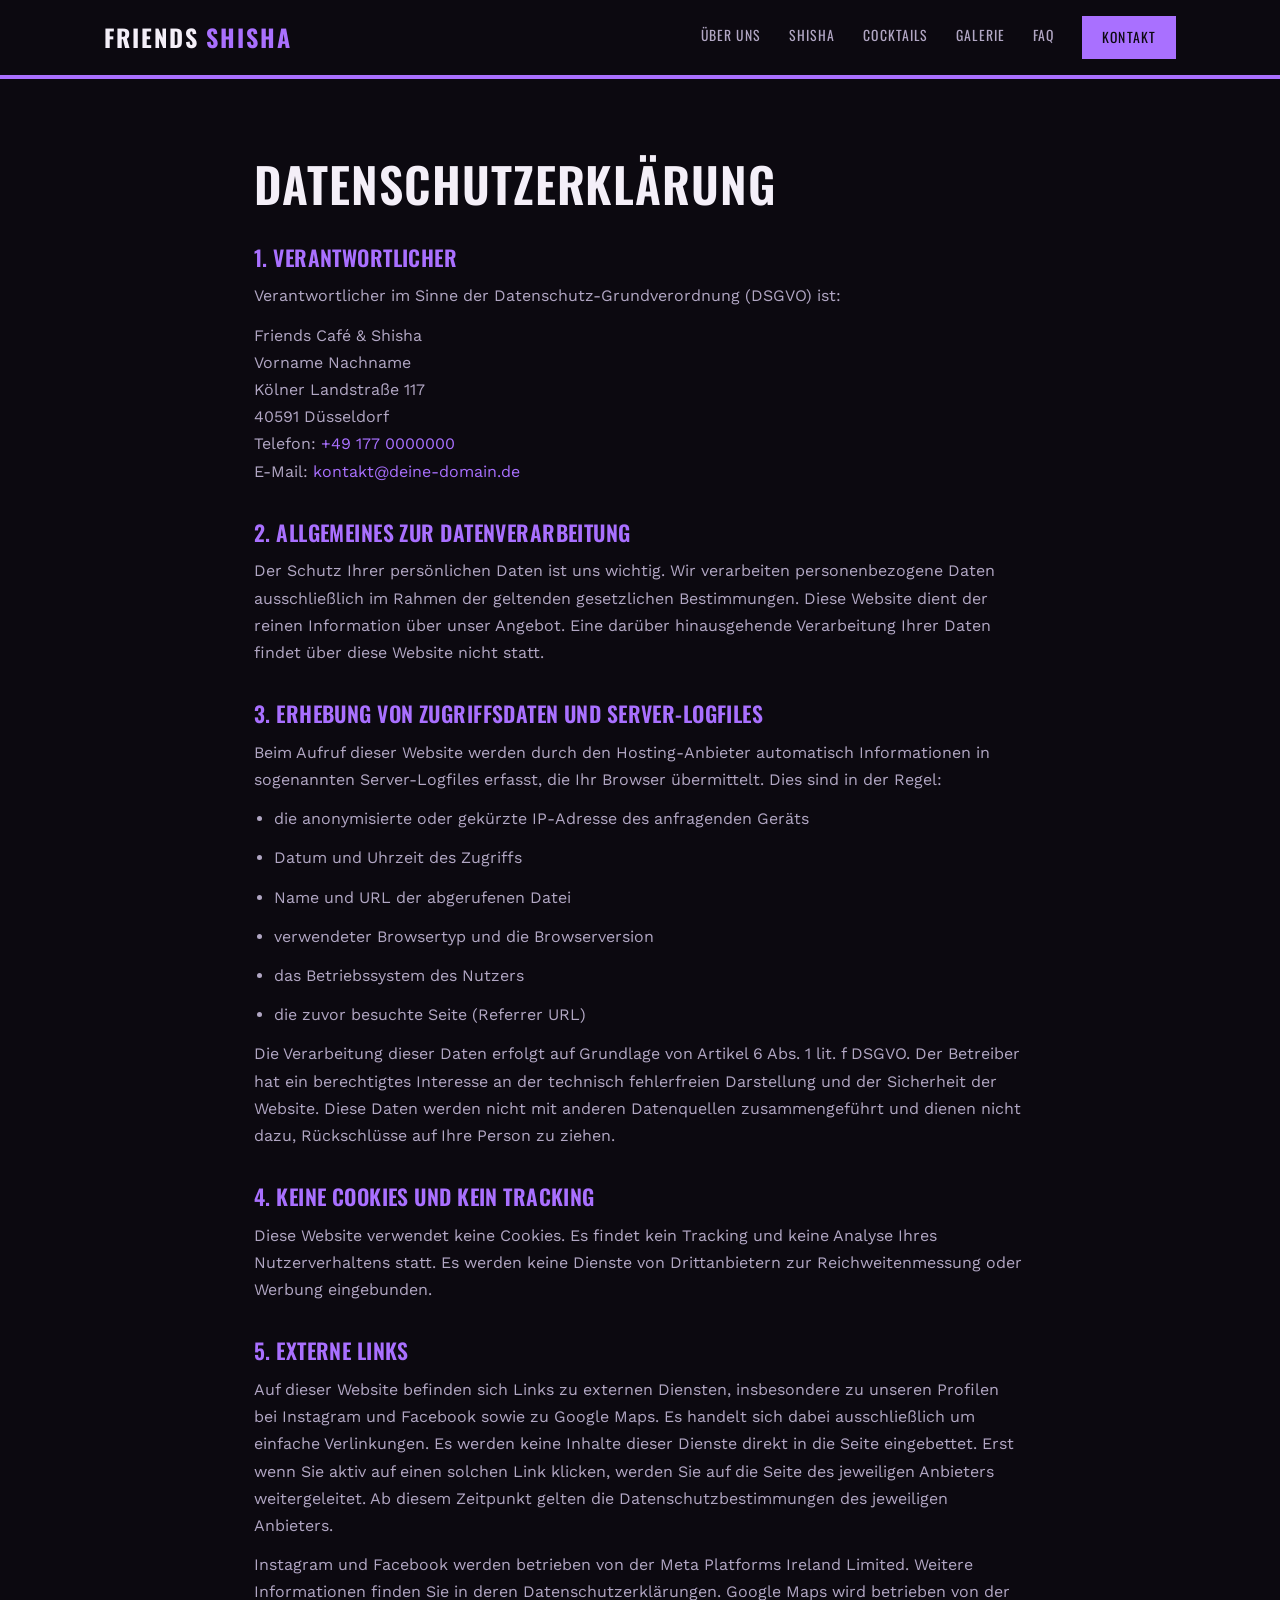
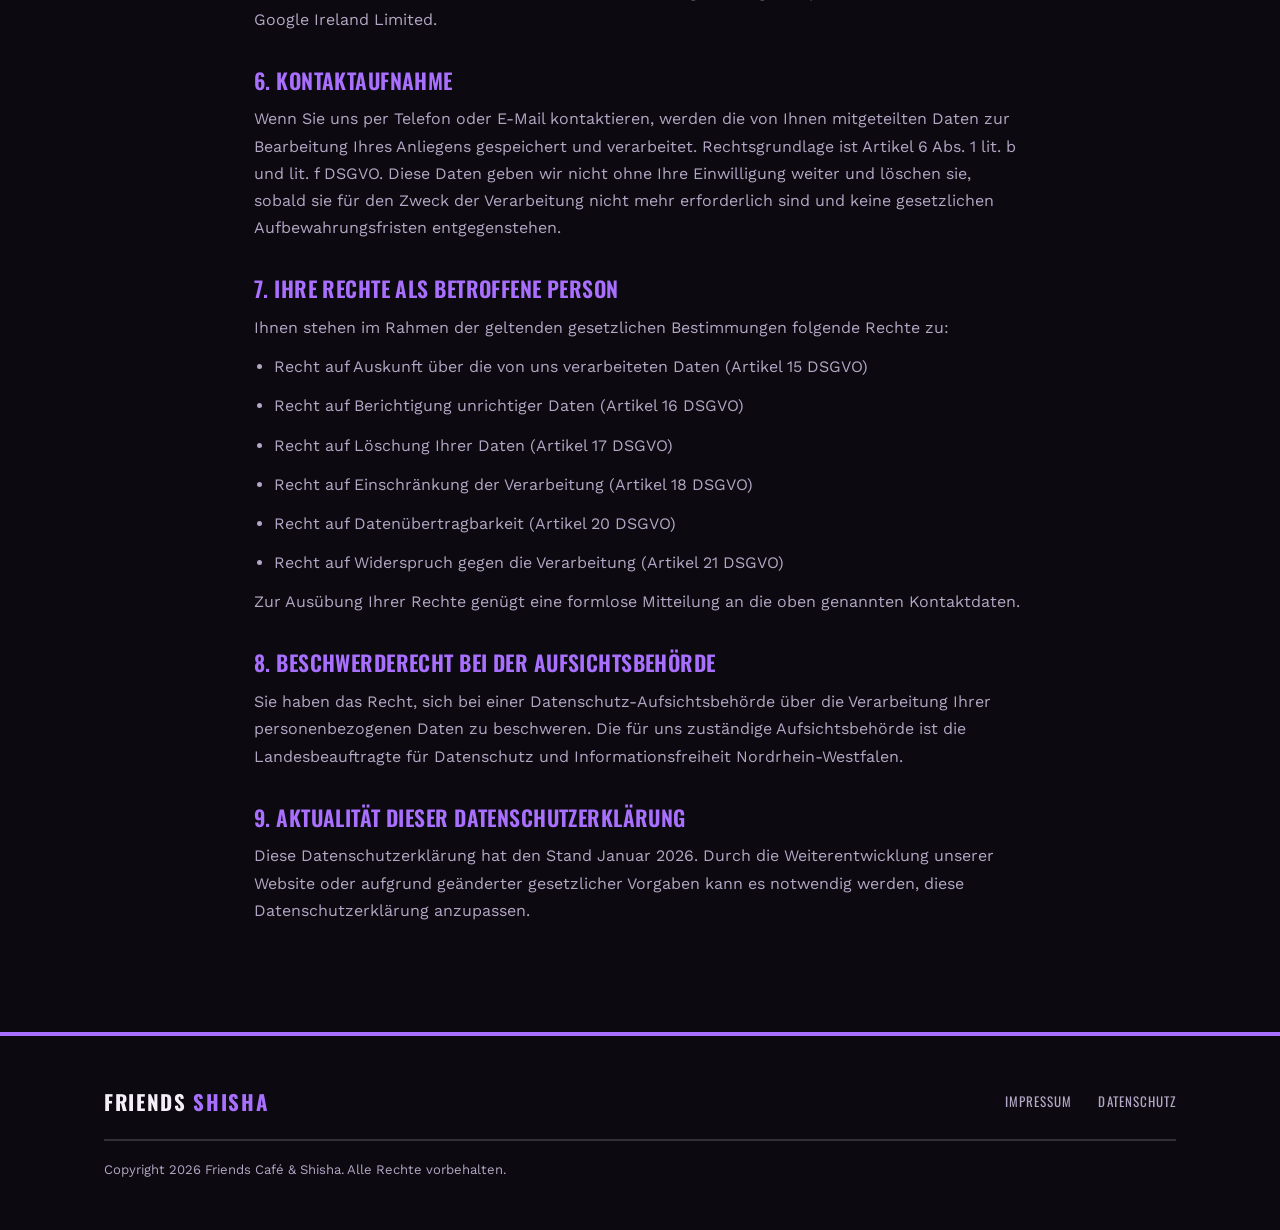
<file: datenschutz.html>
<!DOCTYPE html>
<html lang="de">
<head>
  <meta charset="UTF-8">
  <meta name="viewport" content="width=device-width, initial-scale=1.0">
  <title>Datenschutzerklärung | Friends Café &amp; Shisha Düsseldorf</title>
  <meta name="description" content="Datenschutzerklärung von Friends Café und Shisha in Düsseldorf. Informationen zur Verarbeitung personenbezogener Daten.">
  <meta name="robots" content="noindex, follow">
  <link rel="canonical" href="https://chjungdus.github.io/Friends-Caf-Shisha-D-sseldorf/datenschutz.html">
  <meta name="theme-color" content="#0C0910">
  <link rel="icon" href="img/logo/logo.jpg" type="image/jpeg">
  <link rel="apple-touch-icon" href="img/logo/logo.jpg">
  <link rel="preconnect" href="https://fonts.googleapis.com">
  <link rel="preconnect" href="https://fonts.gstatic.com" crossorigin>
  <link href="https://fonts.googleapis.com/css2?family=Oswald:wght@400;500;600;700&family=Work+Sans:wght@300;400;500;600&display=swap" rel="stylesheet">
  <link rel="stylesheet" href="css/style.css">
</head>
<body>

  <!-- HEADER -->
  <header class="site-header">
    <div class="header-inner">
      <a href="index.html#start" class="logo">FRIENDS <span>SHISHA</span></a>
      <button class="nav-toggle" id="navToggle" aria-label="Menü öffnen" aria-expanded="false">
        <span></span><span></span><span></span>
      </button>
      <nav class="main-nav" id="mainNav">
        <a href="index.html#ueber-uns">Über uns</a>
        <a href="index.html#shisha">Shisha</a>
        <a href="index.html#cocktails">Cocktails</a>
        <a href="index.html#galerie">Galerie</a>
        <a href="index.html#faq">FAQ</a>
        <a href="index.html#kontakt" class="nav-cta">Kontakt</a>
      </nav>
    </div>
  </header>

  <!-- INHALT -->
  <main class="legal">
    <div class="section-inner">
      <h1>Datenschutzerklärung</h1>

      <h2>1. Verantwortlicher</h2>
      <p>Verantwortlicher im Sinne der Datenschutz-Grundverordnung (DSGVO) ist:</p>
      <p>
        Friends Café &amp; Shisha<br>
        Vorname Nachname<br>
        Kölner Landstraße 117<br>
        40591 Düsseldorf<br>
        Telefon: <a href="tel:+491770000000">+49 177 0000000</a><br>
        E-Mail: <a href="mailto:kontakt@deine-domain.de">kontakt@deine-domain.de</a>
      </p>

      <h2>2. Allgemeines zur Datenverarbeitung</h2>
      <p>Der Schutz Ihrer persönlichen Daten ist uns wichtig. Wir verarbeiten personenbezogene Daten ausschließlich im Rahmen der geltenden gesetzlichen Bestimmungen. Diese Website dient der reinen Information über unser Angebot. Eine darüber hinausgehende Verarbeitung Ihrer Daten findet über diese Website nicht statt.</p>

      <h2>3. Erhebung von Zugriffsdaten und Server-Logfiles</h2>
      <p>Beim Aufruf dieser Website werden durch den Hosting-Anbieter automatisch Informationen in sogenannten Server-Logfiles erfasst, die Ihr Browser übermittelt. Dies sind in der Regel:</p>
      <ul>
        <li>die anonymisierte oder gekürzte IP-Adresse des anfragenden Geräts</li>
        <li>Datum und Uhrzeit des Zugriffs</li>
        <li>Name und URL der abgerufenen Datei</li>
        <li>verwendeter Browsertyp und die Browserversion</li>
        <li>das Betriebssystem des Nutzers</li>
        <li>die zuvor besuchte Seite (Referrer URL)</li>
      </ul>
      <p>Die Verarbeitung dieser Daten erfolgt auf Grundlage von Artikel 6 Abs. 1 lit. f DSGVO. Der Betreiber hat ein berechtigtes Interesse an der technisch fehlerfreien Darstellung und der Sicherheit der Website. Diese Daten werden nicht mit anderen Datenquellen zusammengeführt und dienen nicht dazu, Rückschlüsse auf Ihre Person zu ziehen.</p>

      <h2>4. Keine Cookies und kein Tracking</h2>
      <p>Diese Website verwendet keine Cookies. Es findet kein Tracking und keine Analyse Ihres Nutzerverhaltens statt. Es werden keine Dienste von Drittanbietern zur Reichweitenmessung oder Werbung eingebunden.</p>

      <h2>5. Externe Links</h2>
      <p>Auf dieser Website befinden sich Links zu externen Diensten, insbesondere zu unseren Profilen bei Instagram und Facebook sowie zu Google Maps. Es handelt sich dabei ausschließlich um einfache Verlinkungen. Es werden keine Inhalte dieser Dienste direkt in die Seite eingebettet. Erst wenn Sie aktiv auf einen solchen Link klicken, werden Sie auf die Seite des jeweiligen Anbieters weitergeleitet. Ab diesem Zeitpunkt gelten die Datenschutzbestimmungen des jeweiligen Anbieters.</p>
      <p>Instagram und Facebook werden betrieben von der Meta Platforms Ireland Limited. Weitere Informationen finden Sie in deren Datenschutzerklärungen. Google Maps wird betrieben von der Google Ireland Limited.</p>

      <h2>6. Kontaktaufnahme</h2>
      <p>Wenn Sie uns per Telefon oder E-Mail kontaktieren, werden die von Ihnen mitgeteilten Daten zur Bearbeitung Ihres Anliegens gespeichert und verarbeitet. Rechtsgrundlage ist Artikel 6 Abs. 1 lit. b und lit. f DSGVO. Diese Daten geben wir nicht ohne Ihre Einwilligung weiter und löschen sie, sobald sie für den Zweck der Verarbeitung nicht mehr erforderlich sind und keine gesetzlichen Aufbewahrungsfristen entgegenstehen.</p>

      <h2>7. Ihre Rechte als betroffene Person</h2>
      <p>Ihnen stehen im Rahmen der geltenden gesetzlichen Bestimmungen folgende Rechte zu:</p>
      <ul>
        <li>Recht auf Auskunft über die von uns verarbeiteten Daten (Artikel 15 DSGVO)</li>
        <li>Recht auf Berichtigung unrichtiger Daten (Artikel 16 DSGVO)</li>
        <li>Recht auf Löschung Ihrer Daten (Artikel 17 DSGVO)</li>
        <li>Recht auf Einschränkung der Verarbeitung (Artikel 18 DSGVO)</li>
        <li>Recht auf Datenübertragbarkeit (Artikel 20 DSGVO)</li>
        <li>Recht auf Widerspruch gegen die Verarbeitung (Artikel 21 DSGVO)</li>
      </ul>
      <p>Zur Ausübung Ihrer Rechte genügt eine formlose Mitteilung an die oben genannten Kontaktdaten.</p>

      <h2>8. Beschwerderecht bei der Aufsichtsbehörde</h2>
      <p>Sie haben das Recht, sich bei einer Datenschutz-Aufsichtsbehörde über die Verarbeitung Ihrer personenbezogenen Daten zu beschweren. Die für uns zuständige Aufsichtsbehörde ist die Landesbeauftragte für Datenschutz und Informationsfreiheit Nordrhein-Westfalen.</p>

      <h2>9. Aktualität dieser Datenschutzerklärung</h2>
      <p>Diese Datenschutzerklärung hat den Stand Januar 2026. Durch die Weiterentwicklung unserer Website oder aufgrund geänderter gesetzlicher Vorgaben kann es notwendig werden, diese Datenschutzerklärung anzupassen.</p>
    </div>
  </main>

  <!-- FOOTER -->
  <footer class="footer">
    <div class="footer-inner">
      <a href="index.html#start" class="logo">FRIENDS <span>SHISHA</span></a>
      <nav class="footer-links">
        <a href="impressum.html">Impressum</a>
        <a href="datenschutz.html">Datenschutz</a>
      </nav>
      <p class="footer-copy">Copyright 2026 Friends Café &amp; Shisha. Alle Rechte vorbehalten.</p>
    </div>
  </footer>

  <script src="js/main.js"></script>
</body>
</html>
</file>
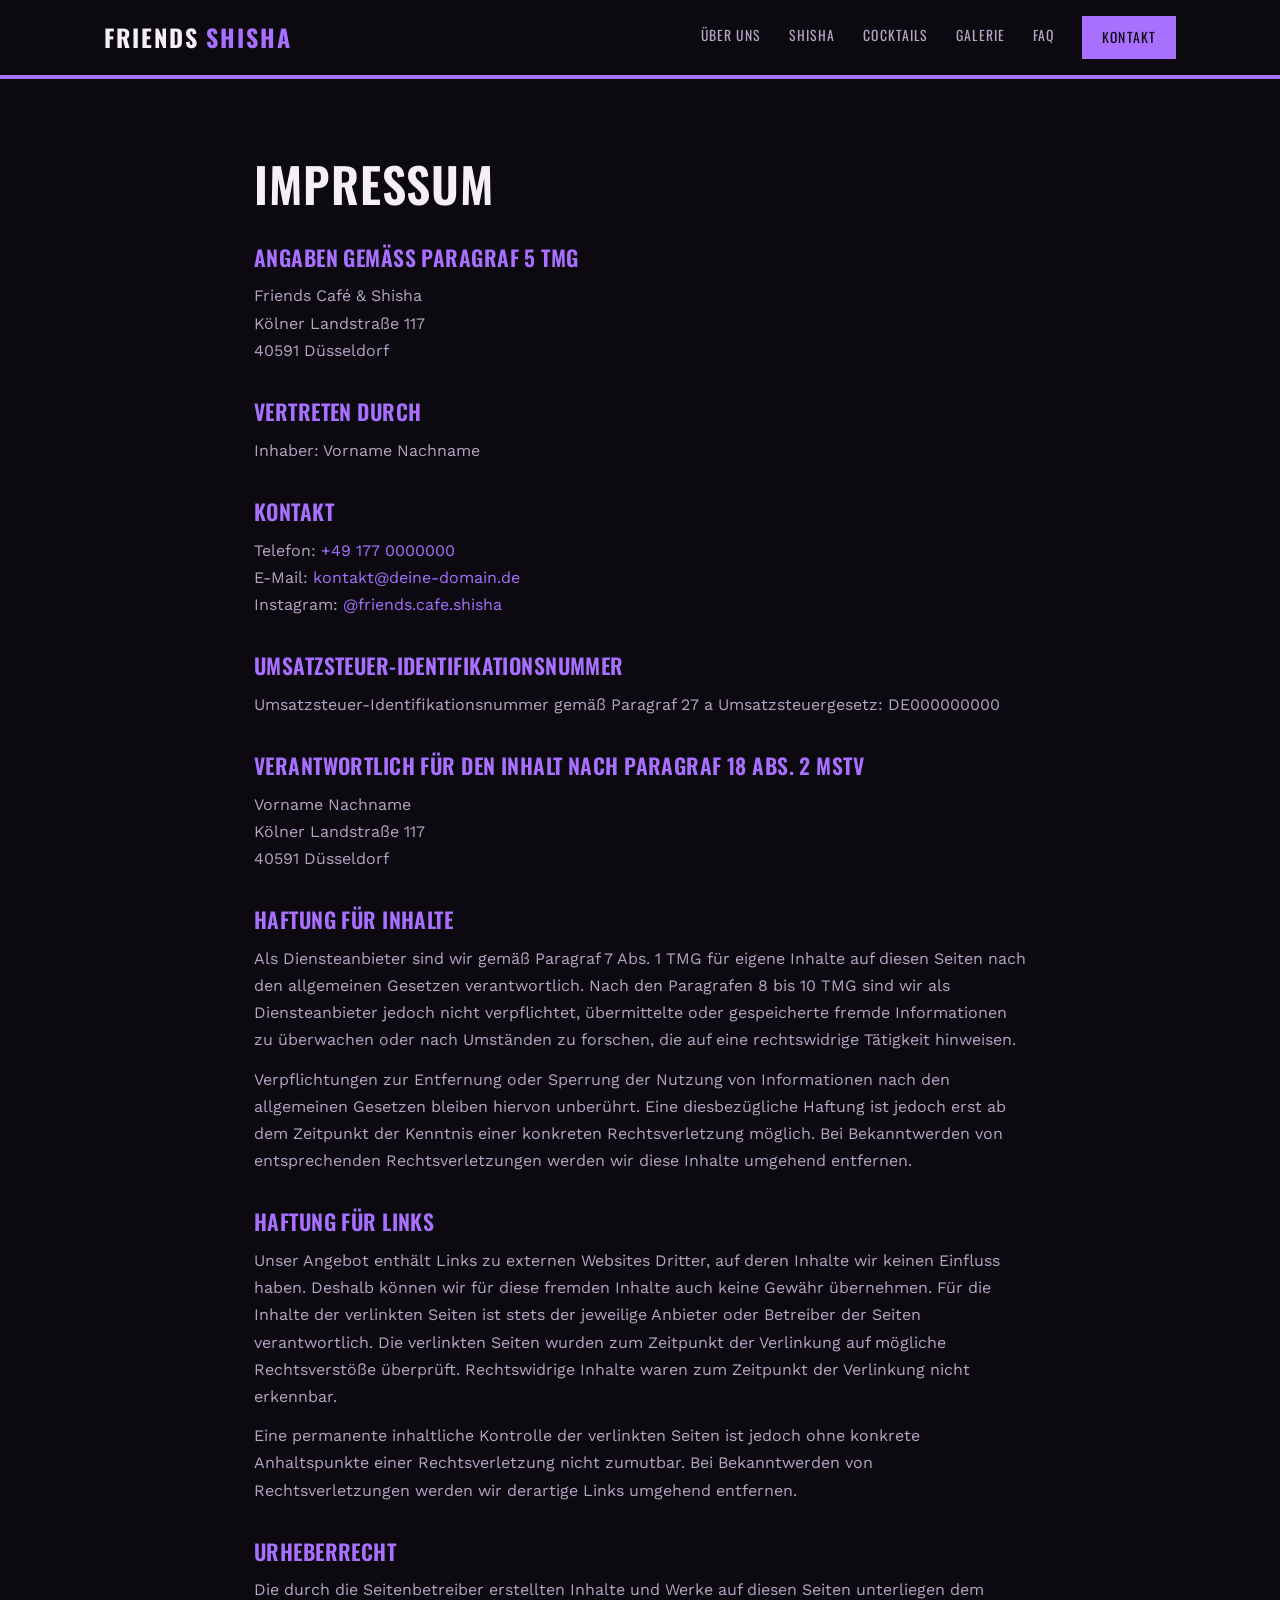
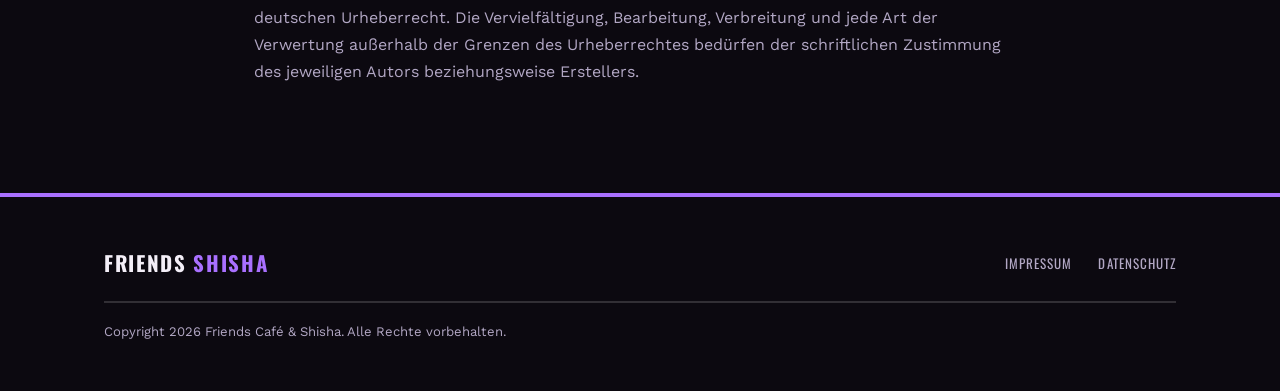
<file: impressum.html>
<!DOCTYPE html>
<html lang="de">
<head>
  <meta charset="UTF-8">
  <meta name="viewport" content="width=device-width, initial-scale=1.0">
  <title>Impressum | Friends Café &amp; Shisha Düsseldorf</title>
  <meta name="description" content="Impressum von Friends Café und Shisha in Düsseldorf. Angaben gemäß Paragraf 5 TMG.">
  <meta name="robots" content="noindex, follow">
  <link rel="canonical" href="https://chjungdus.github.io/Friends-Caf-Shisha-D-sseldorf/impressum.html">
  <meta name="theme-color" content="#0C0910">
  <link rel="icon" href="img/logo/logo.jpg" type="image/jpeg">
  <link rel="apple-touch-icon" href="img/logo/logo.jpg">
  <link rel="preconnect" href="https://fonts.googleapis.com">
  <link rel="preconnect" href="https://fonts.gstatic.com" crossorigin>
  <link href="https://fonts.googleapis.com/css2?family=Oswald:wght@400;500;600;700&family=Work+Sans:wght@300;400;500;600&display=swap" rel="stylesheet">
  <link rel="stylesheet" href="css/style.css">
</head>
<body>

  <!-- HEADER -->
  <header class="site-header">
    <div class="header-inner">
      <a href="index.html#start" class="logo">FRIENDS <span>SHISHA</span></a>
      <button class="nav-toggle" id="navToggle" aria-label="Menü öffnen" aria-expanded="false">
        <span></span><span></span><span></span>
      </button>
      <nav class="main-nav" id="mainNav">
        <a href="index.html#ueber-uns">Über uns</a>
        <a href="index.html#shisha">Shisha</a>
        <a href="index.html#cocktails">Cocktails</a>
        <a href="index.html#galerie">Galerie</a>
        <a href="index.html#faq">FAQ</a>
        <a href="index.html#kontakt" class="nav-cta">Kontakt</a>
      </nav>
    </div>
  </header>

  <!-- INHALT -->
  <main class="legal">
    <div class="section-inner">
      <h1>Impressum</h1>

      <h2>Angaben gemäß Paragraf 5 TMG</h2>
      <p>
        Friends Café &amp; Shisha<br>
        Kölner Landstraße 117<br>
        40591 Düsseldorf
      </p>

      <h2>Vertreten durch</h2>
      <p>Inhaber: Vorname Nachname</p>

      <h2>Kontakt</h2>
      <p>
        Telefon: <a href="tel:+491770000000">+49 177 0000000</a><br>
        E-Mail: <a href="mailto:kontakt@deine-domain.de">kontakt@deine-domain.de</a><br>
        Instagram: <a href="https://www.instagram.com/friends.cafe.shisha" target="_blank" rel="noopener">@friends.cafe.shisha</a>
      </p>

      <h2>Umsatzsteuer-Identifikationsnummer</h2>
      <p>Umsatzsteuer-Identifikationsnummer gemäß Paragraf 27 a Umsatzsteuergesetz: DE000000000</p>

      <h2>Verantwortlich für den Inhalt nach Paragraf 18 Abs. 2 MStV</h2>
      <p>
        Vorname Nachname<br>
        Kölner Landstraße 117<br>
        40591 Düsseldorf
      </p>

      <h2>Haftung für Inhalte</h2>
      <p>Als Diensteanbieter sind wir gemäß Paragraf 7 Abs. 1 TMG für eigene Inhalte auf diesen Seiten nach den allgemeinen Gesetzen verantwortlich. Nach den Paragrafen 8 bis 10 TMG sind wir als Diensteanbieter jedoch nicht verpflichtet, übermittelte oder gespeicherte fremde Informationen zu überwachen oder nach Umständen zu forschen, die auf eine rechtswidrige Tätigkeit hinweisen.</p>
      <p>Verpflichtungen zur Entfernung oder Sperrung der Nutzung von Informationen nach den allgemeinen Gesetzen bleiben hiervon unberührt. Eine diesbezügliche Haftung ist jedoch erst ab dem Zeitpunkt der Kenntnis einer konkreten Rechtsverletzung möglich. Bei Bekanntwerden von entsprechenden Rechtsverletzungen werden wir diese Inhalte umgehend entfernen.</p>

      <h2>Haftung für Links</h2>
      <p>Unser Angebot enthält Links zu externen Websites Dritter, auf deren Inhalte wir keinen Einfluss haben. Deshalb können wir für diese fremden Inhalte auch keine Gewähr übernehmen. Für die Inhalte der verlinkten Seiten ist stets der jeweilige Anbieter oder Betreiber der Seiten verantwortlich. Die verlinkten Seiten wurden zum Zeitpunkt der Verlinkung auf mögliche Rechtsverstöße überprüft. Rechtswidrige Inhalte waren zum Zeitpunkt der Verlinkung nicht erkennbar.</p>
      <p>Eine permanente inhaltliche Kontrolle der verlinkten Seiten ist jedoch ohne konkrete Anhaltspunkte einer Rechtsverletzung nicht zumutbar. Bei Bekanntwerden von Rechtsverletzungen werden wir derartige Links umgehend entfernen.</p>

      <h2>Urheberrecht</h2>
      <p>Die durch die Seitenbetreiber erstellten Inhalte und Werke auf diesen Seiten unterliegen dem deutschen Urheberrecht. Die Vervielfältigung, Bearbeitung, Verbreitung und jede Art der Verwertung außerhalb der Grenzen des Urheberrechtes bedürfen der schriftlichen Zustimmung des jeweiligen Autors beziehungsweise Erstellers.</p>
    </div>
  </main>

  <!-- FOOTER -->
  <footer class="footer">
    <div class="footer-inner">
      <a href="index.html#start" class="logo">FRIENDS <span>SHISHA</span></a>
      <nav class="footer-links">
        <a href="impressum.html">Impressum</a>
        <a href="datenschutz.html">Datenschutz</a>
      </nav>
      <p class="footer-copy">Copyright 2026 Friends Café &amp; Shisha. Alle Rechte vorbehalten.</p>
    </div>
  </footer>

  <script src="js/main.js"></script>
</body>
</html>
</file>
<file: css/style.css>
/* ============================================================
   Friends Cafe & Shisha Duesseldorf
   Stil: bold, flach, editorial. Kantige 2px-Rahmen, keine Rundungen.
   Schriften: Oswald (Ueberschriften), Work Sans (Fliesstext)
   ============================================================ */

:root {
  --ink:          #0C0910;   /* Seitenhintergrund */
  --ink-2:        #0A0F1E;   /* alternierender Abschnitt (tiefes Blau) */
  --text:         #F4EFF8;
  --text-soft:    #B2A7C4;
  --accent:       #A970FF;   /* Violett, Hauptakzent */
  --accent-2:     #3E7BFA;   /* Blau, Nebenakzent */
  --accent-ink:   #0C0910;   /* Text auf Akzentflaechen */
  --line:         rgba(244,239,248,0.16);
  --line-strong:  rgba(169,112,255,0.55);

  --font-head: 'Oswald', 'Arial Narrow', sans-serif;
  --font-body: 'Work Sans', 'Segoe UI', sans-serif;

  --maxw: 1120px;
}

* { margin: 0; padding: 0; box-sizing: border-box; }

html { scroll-behavior: smooth; scroll-padding-top: 120px; }

body {
  font-family: var(--font-body);
  color: var(--text);
  background: var(--ink);
  line-height: 1.7;
  font-weight: 400;
  -webkit-font-smoothing: antialiased;
  overflow-x: hidden;
}

img { display: block; max-width: 100%; }
a { color: inherit; text-decoration: none; }

h1, h2, h3, h4 {
  font-family: var(--font-head);
  color: var(--text);
  line-height: 1.05;
  font-weight: 600;
  text-transform: uppercase;
  letter-spacing: 0.02em;
  overflow-wrap: break-word;
}

.section-inner { max-width: var(--maxw); margin: 0 auto; padding: 0 24px; }

/* ---------- Buttons ---------- */
.btn {
  display: inline-block;
  padding: 15px 34px;
  font-family: var(--font-head);
  font-weight: 500;
  letter-spacing: 0.09em;
  text-transform: uppercase;
  font-size: 0.92rem;
  background: var(--accent);
  color: var(--accent-ink);
  border: 2px solid var(--accent);
  cursor: pointer;
  transition: background 0.2s ease, color 0.2s ease;
}
.btn:hover { background: transparent; color: var(--accent); }
.btn-ghost {
  background: transparent;
  color: var(--text);
  border: 2px solid var(--text);
}
.btn-ghost:hover { background: var(--text); color: var(--ink); }

/* ---------- Top Banner ---------- */
.top-banner {
  background: var(--accent);
  color: var(--accent-ink);
  text-align: center;
  font-family: var(--font-head);
  text-transform: uppercase;
  letter-spacing: 0.14em;
  font-size: 0.72rem;
  font-weight: 500;
  padding: 8px 16px;
}
.top-banner a { text-decoration: underline; text-underline-offset: 3px; }

/* ---------- Header ---------- */
.site-header {
  position: sticky;
  top: 0;
  z-index: 50;
  background: var(--ink);
  border-bottom: 4px solid var(--accent);
}
.header-inner {
  max-width: var(--maxw);
  margin: 0 auto;
  padding: 16px 24px;
  display: flex;
  align-items: center;
  justify-content: space-between;
}
.logo {
  font-family: var(--font-head);
  font-weight: 700;
  font-size: 1.5rem;
  letter-spacing: 0.08em;
  text-transform: uppercase;
  color: var(--text);
}
.logo span { color: var(--accent); }
.main-nav { display: flex; align-items: center; gap: 28px; }
.main-nav a {
  font-family: var(--font-head);
  text-transform: uppercase;
  letter-spacing: 0.08em;
  font-size: 0.86rem;
  font-weight: 400;
  color: var(--text-soft);
  border-bottom: 2px solid transparent;
  padding-bottom: 3px;
  transition: color 0.15s ease, border-color 0.15s ease;
}
.main-nav a:hover { color: var(--text); border-color: var(--accent); }
.main-nav a.nav-cta {
  color: var(--accent-ink);
  background: var(--accent);
  border: 2px solid var(--accent);
  padding: 8px 18px;
}
.main-nav a.nav-cta:hover { background: transparent; color: var(--accent); }
.nav-toggle {
  display: none;
  flex-direction: column;
  gap: 5px;
  background: none;
  border: none;
  cursor: pointer;
  padding: 6px;
}
.nav-toggle span { width: 26px; height: 3px; background: var(--text); transition: 0.25s; }
.nav-toggle.active span:nth-child(1) { transform: translateY(8px) rotate(45deg); }
.nav-toggle.active span:nth-child(2) { opacity: 0; }
.nav-toggle.active span:nth-child(3) { transform: translateY(-8px) rotate(-45deg); }

/* ---------- Sections ---------- */
.section { padding: 96px 0; }
.section-alt { background: var(--ink-2); }
.section-kicker {
  font-family: var(--font-head);
  text-transform: uppercase;
  letter-spacing: 0.2em;
  font-size: 0.8rem;
  font-weight: 500;
  color: var(--accent);
  margin-bottom: 14px;
}
.section-title { font-size: clamp(1.9rem, 4vw, 2.6rem); margin-bottom: 20px; }
.section-head { max-width: 680px; margin-bottom: 56px; }
.section-head.center { margin-left: auto; margin-right: auto; text-align: center; }
.section-intro { color: var(--text-soft); font-size: 1.05rem; }

/* ---------- Accent stripe ---------- */
.stripe {
  height: 10px;
  background: repeating-linear-gradient(
    -45deg,
    var(--accent) 0, var(--accent) 22px,
    var(--accent-2) 22px, var(--accent-2) 44px
  );
}

/* ---------- Hero ---------- */
.hero {
  position: relative;
  min-height: 88vh;
  display: flex;
  align-items: center;
  overflow: hidden;
  border-bottom: 4px solid var(--accent);
}
.hero-bg {
  position: absolute; inset: 0;
  width: 100%; height: 100%;
  object-fit: cover;
  z-index: -2;
}
.hero-overlay {
  position: absolute; inset: 0;
  z-index: -1;
  background: linear-gradient(180deg, rgba(12,9,16,0.72), rgba(10,15,30,0.86));
}
.hero-inner { max-width: var(--maxw); margin: 0 auto; padding: 120px 24px 60px; width: 100%; }
.hero-eyebrow {
  font-family: var(--font-head);
  text-transform: uppercase;
  letter-spacing: 0.22em;
  font-size: 0.85rem;
  font-weight: 500;
  color: var(--accent);
  margin-bottom: 18px;
}
.hero h1 { font-size: clamp(2.1rem, 7vw, 5.4rem); font-weight: 700; letter-spacing: 0.02em; margin-bottom: 22px; max-width: 900px; hyphens: auto; }
.hero-subline { font-size: clamp(1.05rem, 2vw, 1.28rem); color: var(--text-soft); max-width: 640px; margin-bottom: 36px; }
.hero-actions { display: flex; flex-wrap: wrap; gap: 16px; }
.hero-facts {
  display: flex;
  flex-wrap: wrap;
  gap: 40px;
  margin-top: 56px;
  padding-top: 26px;
  border-top: 2px solid rgba(244,239,248,0.25);
}
.hero-fact-label {
  display: block;
  font-family: var(--font-head);
  text-transform: uppercase;
  letter-spacing: 0.14em;
  font-size: 0.72rem;
  color: var(--accent);
  margin-bottom: 6px;
}
.hero-fact-value { font-family: var(--font-head); text-transform: uppercase; font-size: 1.05rem; letter-spacing: 0.03em; }

/* ---------- About ---------- */
.about-grid { display: grid; grid-template-columns: 1fr 1fr; gap: 56px; align-items: center; }
.about-text p { color: var(--text-soft); margin-bottom: 18px; }
.about-text .section-title { margin-top: 8px; }
.about-image img { width: 100%; height: 460px; object-fit: cover; border: 2px solid var(--line); }

/* ---------- USP Cards ---------- */
.usp-grid { display: grid; grid-template-columns: repeat(4, 1fr); gap: 0; border: 2px solid var(--line); }
.usp-card { padding: 34px 28px; border-right: 2px solid var(--line); }
.usp-card:last-child { border-right: none; }
.usp-number {
  font-family: var(--font-head);
  font-size: 3rem;
  font-weight: 700;
  color: transparent;
  -webkit-text-stroke: 1.5px var(--accent);
  margin-bottom: 16px;
  display: block;
}
.usp-card h3 { font-size: 1.15rem; margin-bottom: 10px; letter-spacing: 0.03em; }
.usp-card p { color: var(--text-soft); font-size: 0.94rem; }

/* ---------- Steps ---------- */
.steps { display: grid; grid-template-columns: repeat(3, 1fr); gap: 24px; }
.step { border: 2px solid var(--line); padding: 34px 28px; position: relative; }
.step-number {
  font-family: var(--font-head);
  font-size: 1rem;
  font-weight: 600;
  color: var(--accent-ink);
  background: var(--accent);
  padding: 4px 12px;
  display: inline-block;
  margin-bottom: 18px;
  letter-spacing: 0.08em;
}
.step h3 { font-size: 1.2rem; margin-bottom: 10px; }
.step p { color: var(--text-soft); font-size: 0.95rem; }

/* ---------- Menu (Sorten & Cocktails) ---------- */
.menu-note {
  display: inline-block;
  font-family: var(--font-head);
  text-transform: uppercase;
  letter-spacing: 0.08em;
  font-weight: 500;
  background: var(--accent);
  color: var(--accent-ink);
  padding: 8px 20px;
  margin-bottom: 40px;
}
.menu-list { list-style: none; display: grid; grid-template-columns: 1fr 1fr; gap: 2px 48px; }
.menu-row { display: flex; align-items: baseline; gap: 10px; padding: 12px 0; border-bottom: 1px dotted rgba(244,239,248,0.28); }
.menu-row .name { font-family: var(--font-head); text-transform: uppercase; letter-spacing: 0.03em; font-size: 1.05rem; }
.menu-row .desc { color: var(--text-soft); font-size: 0.9rem; }
.menu-row .lead { flex: 1; border-bottom: 1px dotted rgba(244,239,248,0.28); transform: translateY(-4px); }
.menu-row .price { font-family: var(--font-head); color: var(--accent); font-size: 1.05rem; white-space: nowrap; }

.price-box { margin-top: 46px; border: 2px solid var(--line-strong); padding: 32px 34px; }
.price-box h3 { font-size: 1.3rem; margin-bottom: 22px; }
.price-box ul { list-style: none; }
.price-box li { display: flex; align-items: baseline; gap: 10px; padding: 10px 0; }
.price-box li .lead { flex: 1; border-bottom: 1px dotted rgba(244,239,248,0.28); transform: translateY(-4px); }
.price-box li .price { font-family: var(--font-head); color: var(--accent); white-space: nowrap; }

/* ---------- Cocktails ---------- */
.cocktail-grid { display: grid; grid-template-columns: repeat(3, 1fr); gap: 0; border: 2px solid var(--line); }
.cocktail { padding: 26px; border-right: 2px solid var(--line); border-bottom: 2px solid var(--line); }
.cocktail h3 { font-size: 1.15rem; margin-bottom: 8px; letter-spacing: 0.03em; }
.cocktail p { color: var(--text-soft); font-size: 0.9rem; }
/* saubere Aussenkanten */
.cocktail:nth-child(3n) { border-right: none; }
.cocktail:nth-last-child(-n+3) { border-bottom: none; }

/* ---------- Gallery ---------- */
.gallery { display: grid; grid-template-columns: repeat(3, 1fr); gap: 14px; }
.gallery-item { overflow: hidden; border: 2px solid var(--line); }
.gallery-item img { width: 100%; height: 280px; object-fit: cover; transition: transform 0.35s ease; }
.gallery-item:hover img { transform: scale(1.05); }

/* ---------- Reviews ---------- */
.rating-line {
  display: flex; align-items: baseline; gap: 16px; flex-wrap: wrap;
  margin-bottom: 40px;
}
.rating-score { font-family: var(--font-head); font-size: 3rem; font-weight: 700; color: var(--accent); line-height: 1; }
.rating-stars { font-family: var(--font-head); font-size: 1.4rem; letter-spacing: 0.2em; color: var(--accent); }
.rating-meta { color: var(--text-soft); font-size: 0.95rem; }
.review-grid { display: grid; grid-template-columns: repeat(3, 1fr); gap: 24px; }
.review-card { border: 2px solid var(--line); padding: 30px 28px; }
.review-card p { color: var(--text); font-size: 1rem; margin-bottom: 18px; }
.review-card .who { font-family: var(--font-head); text-transform: uppercase; letter-spacing: 0.08em; font-size: 0.82rem; color: var(--text-soft); }

/* ---------- FAQ ---------- */
.faq-list { border-top: 2px solid var(--line); }
.faq-item { border-bottom: 2px solid var(--line); }
.faq-q {
  width: 100%;
  text-align: left;
  background: none;
  border: none;
  cursor: pointer;
  color: var(--text);
  font-family: var(--font-head);
  text-transform: uppercase;
  letter-spacing: 0.04em;
  font-size: 1.1rem;
  padding: 24px 40px 24px 0;
  position: relative;
}
.faq-q::after {
  content: "+";
  position: absolute;
  right: 4px; top: 50%;
  transform: translateY(-50%);
  color: var(--accent);
  font-size: 1.6rem;
  line-height: 1;
}
.faq-item.open .faq-q::after { content: "\2212"; }
.faq-a { max-height: 0; overflow: hidden; transition: max-height 0.3s ease; }
.faq-a p { color: var(--text-soft); padding: 0 0 24px; }

/* ---------- Contact ---------- */
.contact-grid { display: grid; grid-template-columns: 1fr 1fr; gap: 48px; align-items: stretch; }
.contact-facts { display: flex; flex-direction: column; gap: 0; border: 2px solid var(--line); }
.contact-fact { padding: 24px 28px; border-bottom: 2px solid var(--line); }
.contact-fact:last-child { border-bottom: none; }
.contact-fact .label { font-family: var(--font-head); text-transform: uppercase; letter-spacing: 0.14em; font-size: 0.72rem; color: var(--accent); margin-bottom: 6px; }
.contact-fact .value { font-family: var(--font-head); text-transform: uppercase; font-size: 1.15rem; letter-spacing: 0.02em; }
.map-box {
  border: 2px solid var(--line);
  display: flex; flex-direction: column;
  align-items: center; justify-content: center;
  gap: 20px;
  padding: 40px 24px;
  text-align: center;
  background: repeating-linear-gradient(
    45deg,
    rgba(169,112,255,0.10) 0, rgba(169,112,255,0.10) 16px,
    rgba(62,123,250,0.10) 16px, rgba(62,123,250,0.10) 32px
  );
}
.map-box p { font-family: var(--font-head); text-transform: uppercase; letter-spacing: 0.06em; color: var(--text); }

/* ---------- Footer ---------- */
.footer { background: var(--ink); border-top: 4px solid var(--accent); padding: 48px 0; }
.footer-inner { max-width: var(--maxw); margin: 0 auto; padding: 0 24px; display: flex; flex-wrap: wrap; align-items: center; justify-content: space-between; gap: 20px; }
.footer .logo { font-size: 1.3rem; }
.footer-links { display: flex; gap: 26px; }
.footer-links a { font-family: var(--font-head); text-transform: uppercase; letter-spacing: 0.08em; font-size: 0.82rem; color: var(--text-soft); }
.footer-links a:hover { color: var(--accent); }
.footer-copy { color: var(--text-soft); font-size: 0.82rem; width: 100%; padding-top: 18px; border-top: 2px solid var(--line); }

/* ---------- Legal pages ---------- */
.legal { padding: 80px 0 96px; }
.legal .section-inner { max-width: 820px; }
.legal h1 { font-size: clamp(2rem, 5vw, 3rem); margin-bottom: 36px; }
.legal h2 { font-size: 1.35rem; margin: 36px 0 14px; color: var(--accent); }
.legal p, .legal li { color: var(--text-soft); margin-bottom: 12px; }
.legal ul { padding-left: 20px; margin-bottom: 12px; }
.legal a { color: var(--accent); }

/* ---------- Reveal on scroll ---------- */
.reveal { opacity: 0; transform: translateY(24px); transition: opacity 0.5s ease, transform 0.5s ease; }
.reveal.visible { opacity: 1; transform: none; }

/* ---------- Shisha Filter & Flavor Cards ---------- */
.flavor-filter { display: flex; flex-wrap: wrap; gap: 12px; margin-bottom: 34px; }
.filter-btn {
  font-family: var(--font-head);
  text-transform: uppercase;
  letter-spacing: 0.08em;
  font-size: 0.85rem;
  padding: 10px 22px;
  background: transparent;
  color: var(--text-soft);
  border: 2px solid var(--line);
  cursor: pointer;
  transition: color 0.2s ease, border-color 0.2s ease, background 0.2s ease;
}
.filter-btn:hover { color: var(--text); border-color: var(--accent); }
.filter-btn.active { background: var(--accent); color: var(--accent-ink); border-color: var(--accent); }

.flavor-grid { display: grid; grid-template-columns: repeat(3, 1fr); gap: 20px; }
.flavor-card { border: 2px solid var(--line); background: var(--ink); transition: border-color 0.2s ease, transform 0.2s ease; }
.flavor-card:hover { border-color: var(--accent); transform: translateY(-4px); }
.flavor-card.hidden { display: none; }
.flavor-head { padding: 26px 22px; border-bottom: 2px solid var(--line); }
.flavor-head h3 { font-size: 1.5rem; color: #ffffff; letter-spacing: 0.03em; }
.cat-fruchtig-bg  { background: linear-gradient(135deg, #7A2F9E, #B05CD1); }
.cat-minzig-bg    { background: linear-gradient(135deg, #1F6E64, #3FB0A0); }
.cat-cremig-bg    { background: linear-gradient(135deg, #5B4491, #9B7BD8); }
.cat-klassisch-bg { background: linear-gradient(135deg, #2E4E86, #5C8AE0); }
.flavor-body { padding: 20px 22px; }
.flavor-body p { color: var(--text-soft); font-size: 0.95rem; margin-bottom: 14px; }
.chip-row { display: flex; flex-wrap: wrap; gap: 8px; }
.cat-chip { font-family: var(--font-head); text-transform: uppercase; letter-spacing: 0.06em; font-size: 0.68rem; padding: 4px 10px; border: 1px solid; }
.cat-fruchtig  { color: #C97BE0; border-color: #B05CD1; }
.cat-minzig    { color: #5FC9BA; border-color: #3FB0A0; }
.cat-cremig    { color: #B79BE8; border-color: #9B7BD8; }
.cat-klassisch { color: #7EA6EE; border-color: #5C8AE0; }

/* ---------- Finder Quiz ---------- */
.finder { border: 2px solid var(--line-strong); padding: 40px; max-width: 760px; margin: 0 auto; }
.finder-q { font-family: var(--font-head); text-transform: uppercase; letter-spacing: 0.06em; font-size: 1.3rem; text-align: center; margin-bottom: 26px; }
.finder-options { display: flex; flex-wrap: wrap; gap: 14px; justify-content: center; }
.finder-card { display: flex; gap: 22px; align-items: center; border: 2px solid var(--line); padding: 18px; margin-bottom: 24px; }
.finder-swatch { width: 120px; height: 120px; flex: 0 0 auto; border: 2px solid var(--line); }
.finder-info h3 { font-size: 1.5rem; margin-bottom: 6px; }
.finder-info p { color: var(--text-soft); }
.finder-actions { display: flex; gap: 14px; justify-content: center; flex-wrap: wrap; }
.finder-result .finder-q { color: var(--accent); }

/* ---------- Image Band ---------- */
.image-band { position: relative; height: 340px; overflow: hidden; border-top: 4px solid var(--accent); border-bottom: 4px solid var(--accent); }
.image-band img { width: 100%; height: 100%; object-fit: cover; }
.image-band::after { content: ""; position: absolute; inset: 0; background: linear-gradient(180deg, rgba(12,9,16,0.35), rgba(12,9,16,0.72)); }
.image-band-text { position: absolute; z-index: 2; left: 0; right: 0; bottom: 34px; text-align: center; font-family: var(--font-head); text-transform: uppercase; letter-spacing: 0.14em; font-size: clamp(1.4rem, 4vw, 2.4rem); color: var(--text); padding: 0 16px; }

/* ---------- Cocktail intro with photo ---------- */
.cocktail-top { display: grid; grid-template-columns: 1fr 1fr; gap: 40px; align-items: center; margin-bottom: 40px; }
.cocktail-intro .menu-note { margin-top: 20px; margin-bottom: 0; }
.cocktail-photo img { width: 100%; height: 320px; object-fit: cover; border: 2px solid var(--line); }

/* ---------- Gallery clickable ---------- */
.gallery-item img { cursor: pointer; }

/* ---------- Lightbox ---------- */
.lightbox { position: fixed; inset: 0; z-index: 2000; background: rgba(8,6,12,0.95); display: flex; align-items: center; justify-content: center; }
.lightbox[hidden] { display: none; }
.lb-image { max-width: 90vw; max-height: 85vh; object-fit: contain; border: 2px solid var(--accent); }
.lb-close, .lb-nav { position: absolute; background: transparent; border: 2px solid var(--text); color: var(--text); cursor: pointer; font-family: var(--font-head); line-height: 1; transition: background 0.2s ease, color 0.2s ease, border-color 0.2s ease; }
.lb-close { top: 22px; right: 22px; width: 48px; height: 48px; font-size: 1.6rem; }
.lb-nav { top: 50%; transform: translateY(-50%); width: 52px; height: 64px; font-size: 2rem; }
.lb-prev { left: 22px; }
.lb-next { right: 22px; }
.lb-close:hover, .lb-nav:hover { background: var(--accent); border-color: var(--accent); color: var(--accent-ink); }

/* ---------- Responsive ---------- */
@media (max-width: 920px) {
  .about-grid, .contact-grid { grid-template-columns: 1fr; gap: 36px; }
  .usp-grid { grid-template-columns: 1fr 1fr; }
  .usp-card { border-bottom: 2px solid var(--line); }
  .usp-card:nth-child(2n) { border-right: none; }
  .steps { grid-template-columns: 1fr; }
  .cocktail-grid { grid-template-columns: 1fr 1fr; }
  .cocktail:nth-child(3n) { border-right: 2px solid var(--line); }
  .cocktail:nth-child(2n) { border-right: none; }
  .review-grid { grid-template-columns: 1fr; }
  .menu-list { grid-template-columns: 1fr; }
  .gallery { grid-template-columns: 1fr 1fr; }
  .about-image img { height: 360px; }
}

@media (max-width: 720px) {
  .nav-toggle { display: flex; }
  .main-nav {
    position: absolute;
    top: 100%; left: 0; right: 0;
    flex-direction: column;
    align-items: flex-start;
    gap: 0;
    background: var(--ink);
    border-bottom: 4px solid var(--accent);
    max-height: 0;
    overflow: hidden;
    transition: max-height 0.28s ease;
  }
  .main-nav.open { max-height: 460px; }
  .main-nav a { width: 100%; padding: 16px 24px; border-bottom: 1px solid var(--line); }
  .main-nav a.nav-cta { margin: 12px 24px; width: auto; }
  .section { padding: 72px 0; }
  .hero-facts { gap: 28px; }
}

@media (max-width: 560px) {
  .usp-grid { grid-template-columns: 1fr; }
  .usp-card { border-right: none; }
  .cocktail-grid { grid-template-columns: 1fr; }
  .cocktail { border-right: none !important; }
  .gallery { grid-template-columns: 1fr; }
}

/* ---------- Responsive: neue Komponenten ---------- */
@media (max-width: 920px) {
  .flavor-grid { grid-template-columns: 1fr 1fr; }
  .cocktail-top { grid-template-columns: 1fr; gap: 28px; }
  .cocktail-photo img { height: 260px; }
}
@media (max-width: 720px) {
  .image-band { height: 240px; }
  .finder { padding: 26px; }
  .finder-card { flex-direction: column; text-align: center; align-items: stretch; }
  .finder-swatch { width: 100%; height: 90px; }
  .lb-nav { width: 42px; height: 52px; font-size: 1.5rem; }
  .lb-close { width: 42px; height: 42px; }
}
@media (max-width: 560px) {
  .flavor-grid { grid-template-columns: 1fr; }
}

/* ============================================================
   Feinschliff: Animationen und Effekte
   ============================================================ */

/* ---- Button Klick-Feedback ---- */
.btn:active { transform: translateY(1px) scale(0.98); }
.filter-btn:active { transform: scale(0.97); }

/* ---- Header kompakter beim Scrollen ---- */
.site-header { transition: box-shadow 0.25s ease; }
.header-inner { transition: padding 0.25s ease; }
.site-header.scrolled { box-shadow: 0 6px 24px rgba(0,0,0,0.55); }
.site-header.scrolled .header-inner { padding-top: 9px; padding-bottom: 9px; }

/* ---- Aktiver Menuepunkt (Scroll-Spy) ---- */
.main-nav a.active { color: var(--text); border-color: var(--accent); }

/* ---- Gestaffeltes Reveal fuer Karten ---- */
/* nutzt die bestehende .reveal Mechanik; Verzoegerung wird per JS gesetzt */

/* ---- Finder Uebergaenge ---- */
.finder-step.in { animation: finderIn 0.35s ease both; }
@keyframes finderIn { from { opacity: 0; transform: translateY(14px); } to { opacity: 1; transform: none; } }
.finder-loading { text-align: center; padding: 10px 0 4px; }
.finder-dots { display: flex; gap: 10px; justify-content: center; margin-top: 8px; }
.finder-dots span { width: 14px; height: 14px; background: var(--accent); display: block; animation: dotPulse 0.9s infinite ease-in-out; }
.finder-dots span:nth-child(2) { animation-delay: 0.15s; }
.finder-dots span:nth-child(3) { animation-delay: 0.3s; }
@keyframes dotPulse { 0%, 100% { opacity: 0.25; transform: scaleY(0.6); } 50% { opacity: 1; transform: scaleY(1); } }

/* ---- Oeffnungs-Status Badge ---- */
.status-badge { display: inline-block; margin-top: 14px; font-family: var(--font-head); text-transform: uppercase; letter-spacing: 0.08em; font-size: 0.72rem; padding: 5px 12px; border: 2px solid; }
.status-badge.open { color: #7BE0B0; border-color: #3FB08A; }
.status-badge.closed { color: var(--text-soft); border-color: var(--line); }

/* ---- Zurueck nach oben ---- */
.to-top { position: fixed; right: 22px; bottom: 22px; width: 48px; height: 48px; background: var(--accent); color: var(--accent-ink); border: 2px solid var(--accent); font-family: var(--font-head); font-size: 1.4rem; line-height: 1; cursor: pointer; opacity: 0; visibility: hidden; transform: translateY(10px); transition: opacity 0.25s ease, transform 0.25s ease, visibility 0.25s ease, background 0.2s ease, color 0.2s ease; z-index: 60; }
.to-top.show { opacity: 1; visibility: visible; transform: none; }
.to-top:hover { background: transparent; color: var(--accent); }

/* ---- Lightbox: sanftes Ein/Ausblenden + Caption ---- */
.lightbox { opacity: 0; transition: opacity 0.25s ease; }
.lightbox.open { opacity: 1; }
.lb-figure { margin: 0; display: flex; flex-direction: column; align-items: center; gap: 14px; }
.lb-caption { font-family: var(--font-head); text-transform: uppercase; letter-spacing: 0.06em; font-size: 0.8rem; color: var(--text-soft); text-align: center; max-width: 80vw; }

/* ---- Reduzierte Bewegung respektieren ---- */
@media (prefers-reduced-motion: reduce) {
  *, *::before, *::after {
    animation-duration: 0.001ms !important;
    animation-iteration-count: 1 !important;
    transition-duration: 0.001ms !important;
    scroll-behavior: auto !important;
  }
  .reveal { opacity: 1 !important; transform: none !important; }
}
</file>
